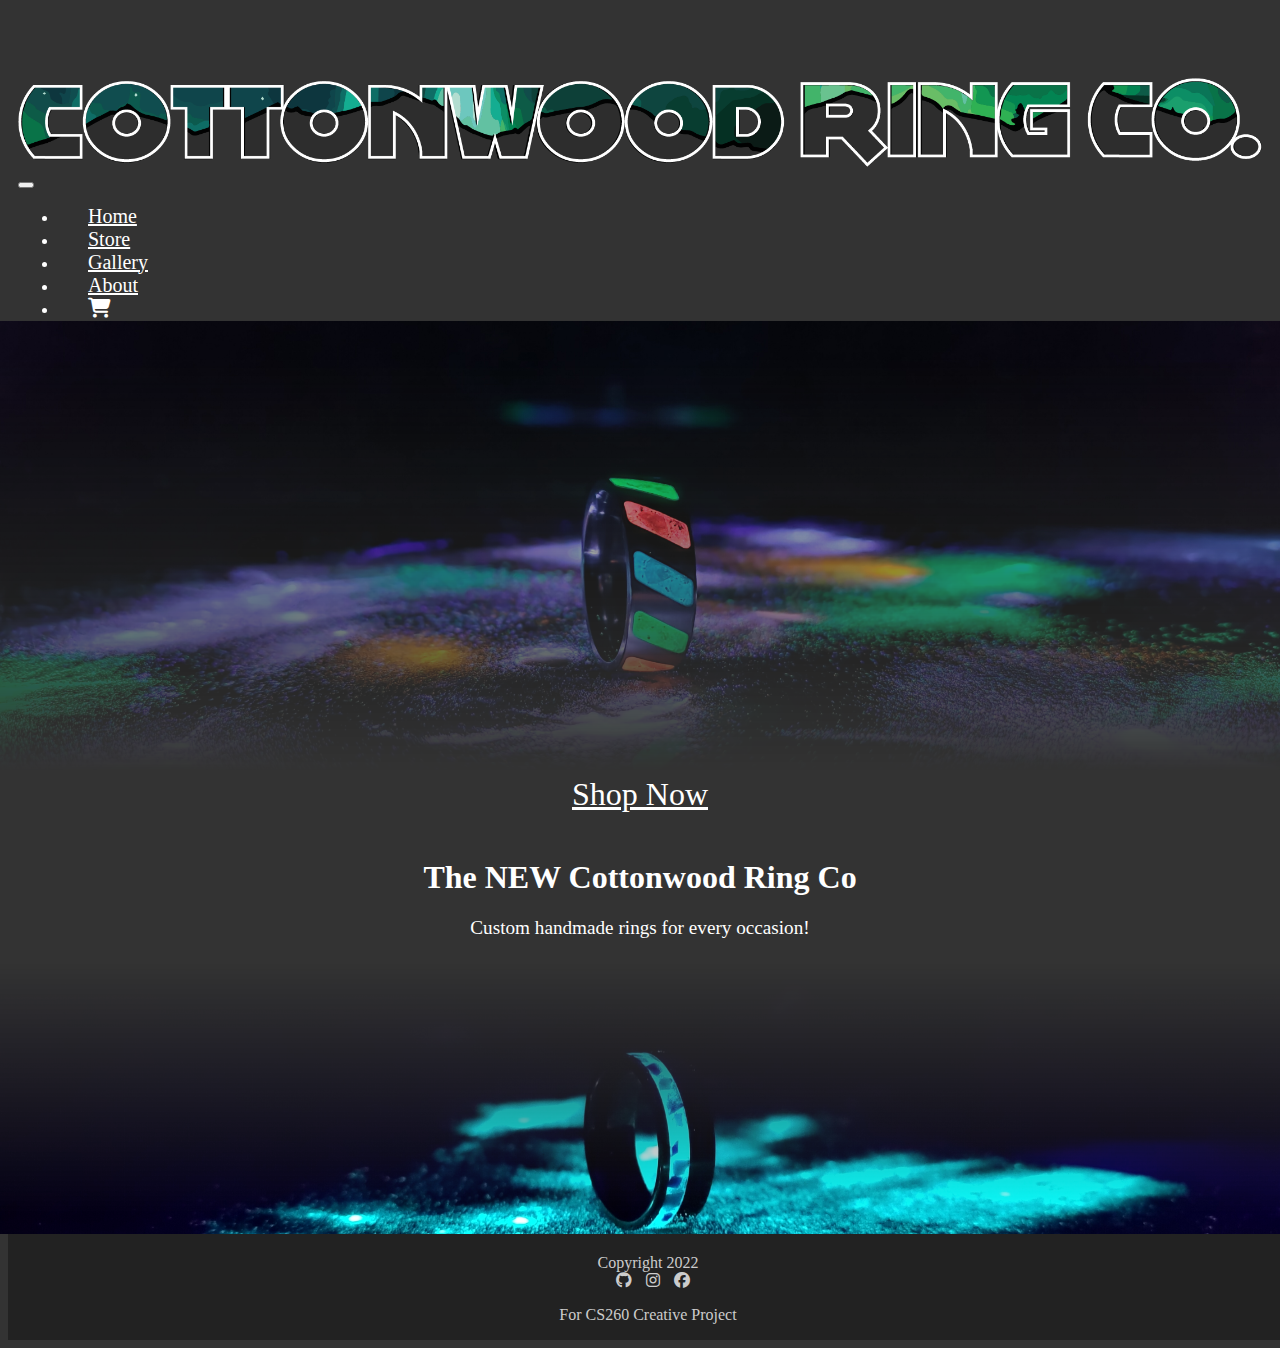
<file: index.html>
<!DOCTYPE html>
<html lang="en">

<head>
    <link rel="stylesheet" href="https://stackpath.bootstrapcdn.com/bootstrap/4.1.3/css/bootstrap.min.css" integrity="sha384-MCw98/SFnGE8fJT3GXwEOngsV7Zt27NXFoaoApmYm81iuXoPkFOJwJ8ERdknLPMO" crossorigin="anonymous">
    <link rel='stylesheet' href='https://cdnjs.cloudflare.com/ajax/libs/font-awesome/6.2.0/css/all.min.css'>
    <link rel="stylesheet" href="styles.css" />
    <meta name="viewport" content="width=device-width, initial-scale=1" />
    <title>Cottonwood Ring Co.</title>
</head>

<body>
    <div class="main">
        <nav class="navbar navbar-expand-lg navbar-dark bg-dark fixed-top justify-content-between">
            <a class="navbar-brand" href="#"><img src="images/Asset_1.png" /></a>
            <button class="navbar-toggler" type="button" data-toggle="collapse" data-target="#navbarNav" aria-controls="navbarNav" aria-expanded="false" aria-label="Toggle navigation">
                <span class="navbar-toggler-icon"></span>
            </button>
            <div class="collapse navbar-collapse" id="navbarNav">
                <ul class="navbar-nav ml-auto">
                    <li class="nav-item active">
                        <a class="nav-link" href="#">Home <span class="sr-only">(current)</span></a>
                    </li>
                    <li class="nav-item">
                        <a class="nav-link" href="store.html">Store</a>
                    </li>
                    <li class="nav-item">
                        <a class="nav-link" href="gallery.html">Gallery</a>
                    </li>
                    <li class="nav-item">
                        <a class="nav-link" href="about.html">About</a>
                    </li>
                    <li class="nav-item">
                        <a class="nav-link" href="cart.html"><i class="fa-solid fa-cart-shopping cart-icon"></i></a>
                    </li>
                </ul>
            </div>
        </nav>

        <div class="home">
            <div class="home-image-container"><img src="images/background.jpg" /></div>
            <div class="home-container">
                <a type="button" class="btn btn-info" href="store.html">Shop Now</a>
                <div class="welcome">
                    <h1>The NEW Cottonwood Ring Co</h1>
                    <p>Custom handmade rings for every occasion!</p>
                </div>
            </div>
            <div class="home-image-container2"><img src="images/2.jpg" /></div>
        </div>
    </div>

    </div>
    <script src="https://code.jquery.com/jquery-3.3.1.slim.min.js" integrity="sha384-q8i/X+965DzO0rT7abK41JStQIAqVgRVzpbzo5smXKp4YfRvH+8abtTE1Pi6jizo" crossorigin="anonymous"></script>
    <script src="https://cdnjs.cloudflare.com/ajax/libs/popper.js/1.14.3/umd/popper.min.js" integrity="sha384-ZMP7rVo3mIykV+2+9J3UJ46jBk0WLaUAdn689aCwoqbBJiSnjAK/l8WvCWPIPm49" crossorigin="anonymous"></script>
    <script src="https://stackpath.bootstrapcdn.com/bootstrap/4.1.3/js/bootstrap.min.js" integrity="sha384-ChfqqxuZUCnJSK3+MXmPNIyE6ZbWh2IMqE241rYiqJxyMiZ6OW/JmZQ5stwEULTy" crossorigin="anonymous"></script>

    <footer>
        Copyright 2022<br />
        <a href="https://github.com/joshmann35/cs260-creative"><i class="fa-brands fa-github"></i></a>
        <a href="https://www.instagram.com/cottonwoodringco"><i class="fa-brands fa-instagram"></i></a>
        <a href="https://www.facebook.com/cottonwoodringco"><i class="fa-brands fa-facebook"></i></a>
        <p>For CS260 Creative Project</p>
    </footer>

</body>

</html>
</file>
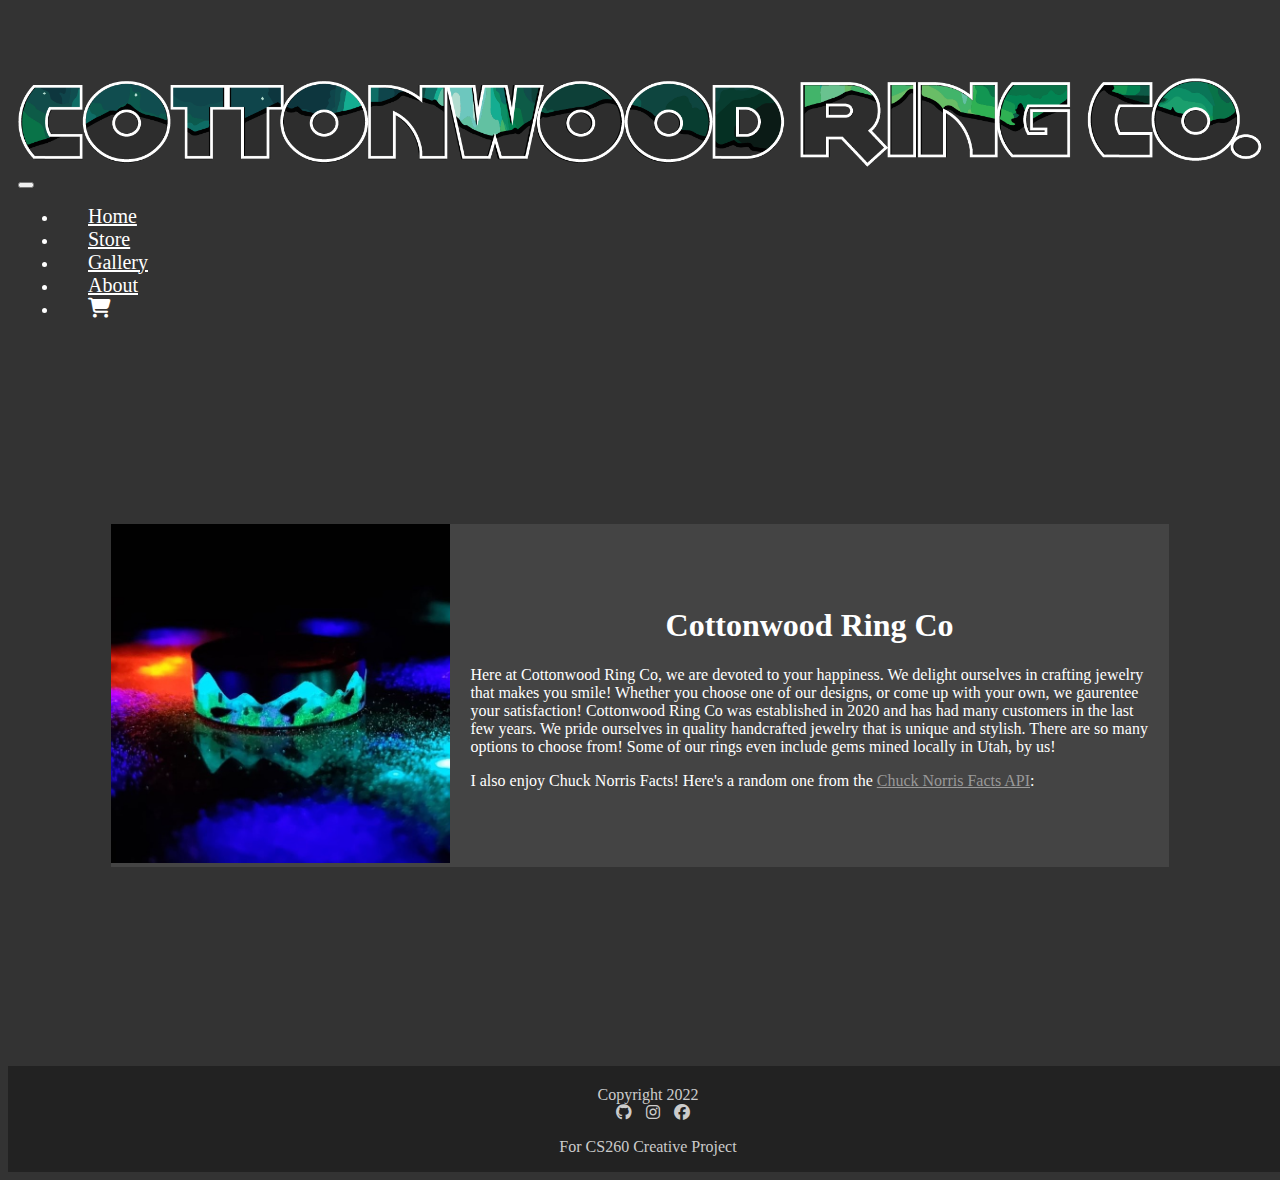
<file: about.html>
<!DOCTYPE html>
<html lang="en">

<head>
    <link rel="stylesheet" href="https://stackpath.bootstrapcdn.com/bootstrap/4.1.3/css/bootstrap.min.css" integrity="sha384-MCw98/SFnGE8fJT3GXwEOngsV7Zt27NXFoaoApmYm81iuXoPkFOJwJ8ERdknLPMO" crossorigin="anonymous">
    <link rel='stylesheet' href='https://cdnjs.cloudflare.com/ajax/libs/font-awesome/6.2.0/css/all.min.css'>
    <link rel="stylesheet" href="styles.css" />
    <meta name="viewport" content="width=device-width, initial-scale=1" />
    <title>Cottonwood Ring Co.</title>
</head>

<body>
    <div class="main">
        <nav class="navbar navbar-expand-lg navbar-dark bg-dark fixed-top justify-content-between">
            <a class="navbar-brand" href="index.html"><img src="images/Asset_1.png" /></a>
            <button class="navbar-toggler" type="button" data-toggle="collapse" data-target="#navbarNav" aria-controls="navbarNav" aria-expanded="false" aria-label="Toggle navigation">
                <span class="navbar-toggler-icon"></span>
            </button>
            <div class="collapse navbar-collapse" id="navbarNav">
                <ul class="navbar-nav ml-auto">
                    <li class="nav-item">
                        <a class="nav-link" href="index.html">Home</a>
                    </li>
                    <li class="nav-item">
                        <a class="nav-link" href="store.html">Store</a>
                    </li>
                    <li class="nav-item">
                        <a class="nav-link" href="gallery.html">Gallery</a>
                    </li>
                    <li class="nav-item active">
                        <a class="nav-link" href="#">About <span class="sr-only">(current)</span></a>
                    </li>
                    <li class="nav-item">
                        <a class="nav-link" href="cart.html"><i class="fa-solid fa-cart-shopping cart-icon"></i></a>
                    </li>
                </ul>
            </div>
        </nav>
        <div class="about-wrapper">
            <div class="about-container">
                <div class="about">
                    <h1>Cottonwood Ring Co</h1>
                    <p>Here at Cottonwood Ring Co, we are devoted to your happiness. We delight ourselves in crafting jewelry that makes you smile! 
                    Whether you choose one of our designs, or come up with your own, we gaurentee your satisfaction! 
                    Cottonwood Ring Co was established in 2020 and has had many customers in the last few years. We pride ourselves in quality handcrafted jewelry that is unique and stylish. 
                    There are so many options to choose from! Some of our rings even include gems mined locally in Utah, by us! </p>
                    <p>I also enjoy Chuck Norris Facts! Here's a random one from the <a href="https://api.chucknorris.io/">Chuck Norris Facts API</a>:<br/><p id="chucknorris"></p></p>
                </div>
                <div class="image-container"><img src="images/about.jpg" alt="Picture of Ring" /></div>
            </div>
        </div>
    </div>

    </div>
    <script src="https://code.jquery.com/jquery-3.3.1.slim.min.js" integrity="sha384-q8i/X+965DzO0rT7abK41JStQIAqVgRVzpbzo5smXKp4YfRvH+8abtTE1Pi6jizo" crossorigin="anonymous"></script>
    <script src="https://cdnjs.cloudflare.com/ajax/libs/popper.js/1.14.3/umd/popper.min.js" integrity="sha384-ZMP7rVo3mIykV+2+9J3UJ46jBk0WLaUAdn689aCwoqbBJiSnjAK/l8WvCWPIPm49" crossorigin="anonymous"></script>
    <script src="https://stackpath.bootstrapcdn.com/bootstrap/4.1.3/js/bootstrap.min.js" integrity="sha384-ChfqqxuZUCnJSK3+MXmPNIyE6ZbWh2IMqE241rYiqJxyMiZ6OW/JmZQ5stwEULTy" crossorigin="anonymous"></script>
    <script type="text/javascript" src="script2.js"></script>

    <footer>
        Copyright 2022<br />
        <a href="https://github.com/joshmann35/cs260-creative"><i class="fa-brands fa-github"></i></a>
        <a href="https://www.instagram.com/cottonwoodringco"><i class="fa-brands fa-instagram"></i></a>
        <a href="https://www.facebook.com/cottonwoodringco"><i class="fa-brands fa-facebook"></i></a>
        <p>For CS260 Creative Project</p>
    </footer>

</body>

</html>
</file>
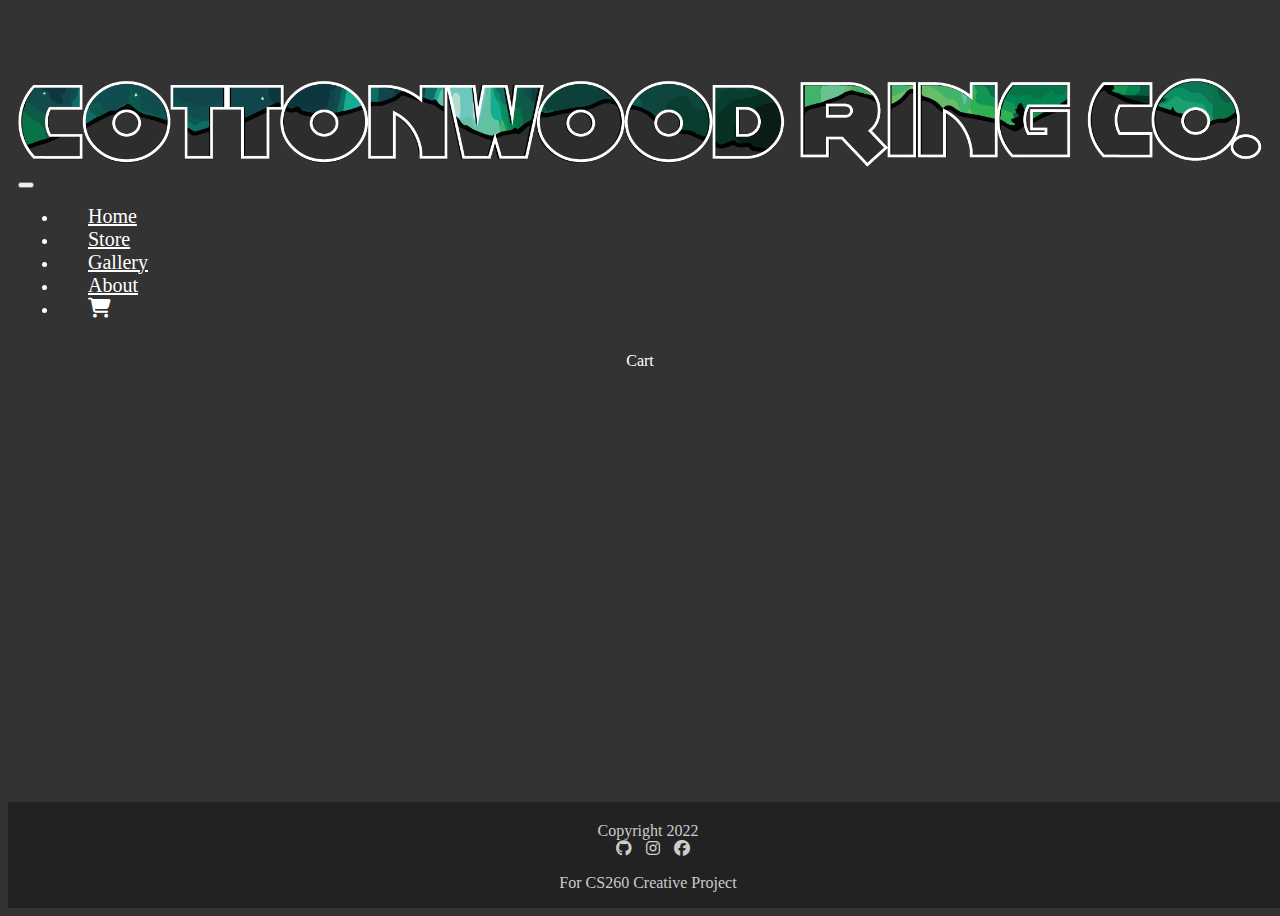
<file: cart.html>
<!DOCTYPE html>
<html lang="en">

<head>
    <link rel="stylesheet" href="https://stackpath.bootstrapcdn.com/bootstrap/4.1.3/css/bootstrap.min.css" integrity="sha384-MCw98/SFnGE8fJT3GXwEOngsV7Zt27NXFoaoApmYm81iuXoPkFOJwJ8ERdknLPMO" crossorigin="anonymous">
    <link rel='stylesheet' href='https://cdnjs.cloudflare.com/ajax/libs/font-awesome/6.2.0/css/all.min.css'>
    <link rel="stylesheet" href="styles.css" />
    <meta name="viewport" content="width=device-width, initial-scale=1" />
    <title>Cottonwood Ring Co.</title>
</head>

<body>
    <div class="main">
        <nav class="navbar navbar-expand-lg navbar-dark bg-dark fixed-top justify-content-between">
            <a class="navbar-brand" href="index.html"><img src="images/Asset_1.png" /></a>
            <button class="navbar-toggler" type="button" data-toggle="collapse" data-target="#navbarNav" aria-controls="navbarNav" aria-expanded="false" aria-label="Toggle navigation">
                <span class="navbar-toggler-icon"></span>
            </button>
            <div class="collapse navbar-collapse" id="navbarNav">
                <ul class="navbar-nav ml-auto">
                    <li class="nav-item">
                        <a class="nav-link" href="index.html">Home</a>
                    </li>
                    <li class="nav-item">
                        <a class="nav-link" href="store.html">Store</a>
                    </li>
                    <li class="nav-item">
                        <a class="nav-link" href="gallery.html">Gallery</a>
                    </li>
                    <li class="nav-item">
                        <a class="nav-link" href="about.html">About</a>
                    </li>
                    <li class="nav-item active">
                        <a class="nav-link" href="#"><i class="fa-solid fa-cart-shopping cart-icon"></i> <span class="sr-only">(current)</span></a>
                    </li>
                </ul>
            </div>
        </nav>

        <div class="cart">
            <p>
                Cart
            </p>
        </div>
    </div>

    </div>
    <script src="https://code.jquery.com/jquery-3.3.1.slim.min.js" integrity="sha384-q8i/X+965DzO0rT7abK41JStQIAqVgRVzpbzo5smXKp4YfRvH+8abtTE1Pi6jizo" crossorigin="anonymous"></script>
    <script src="https://cdnjs.cloudflare.com/ajax/libs/popper.js/1.14.3/umd/popper.min.js" integrity="sha384-ZMP7rVo3mIykV+2+9J3UJ46jBk0WLaUAdn689aCwoqbBJiSnjAK/l8WvCWPIPm49" crossorigin="anonymous"></script>
    <script src="https://stackpath.bootstrapcdn.com/bootstrap/4.1.3/js/bootstrap.min.js" integrity="sha384-ChfqqxuZUCnJSK3+MXmPNIyE6ZbWh2IMqE241rYiqJxyMiZ6OW/JmZQ5stwEULTy" crossorigin="anonymous"></script>

    <footer>
        Copyright 2022<br />
        <a href="https://github.com/joshmann35/cs260-creative"><i class="fa-brands fa-github"></i></a>
        <a href="https://www.instagram.com/cottonwoodringco"><i class="fa-brands fa-instagram"></i></a>
        <a href="https://www.facebook.com/cottonwoodringco"><i class="fa-brands fa-facebook"></i></a>
        <p>For CS260 Creative Project</p>
    </footer>

</body>

</html>
</file>
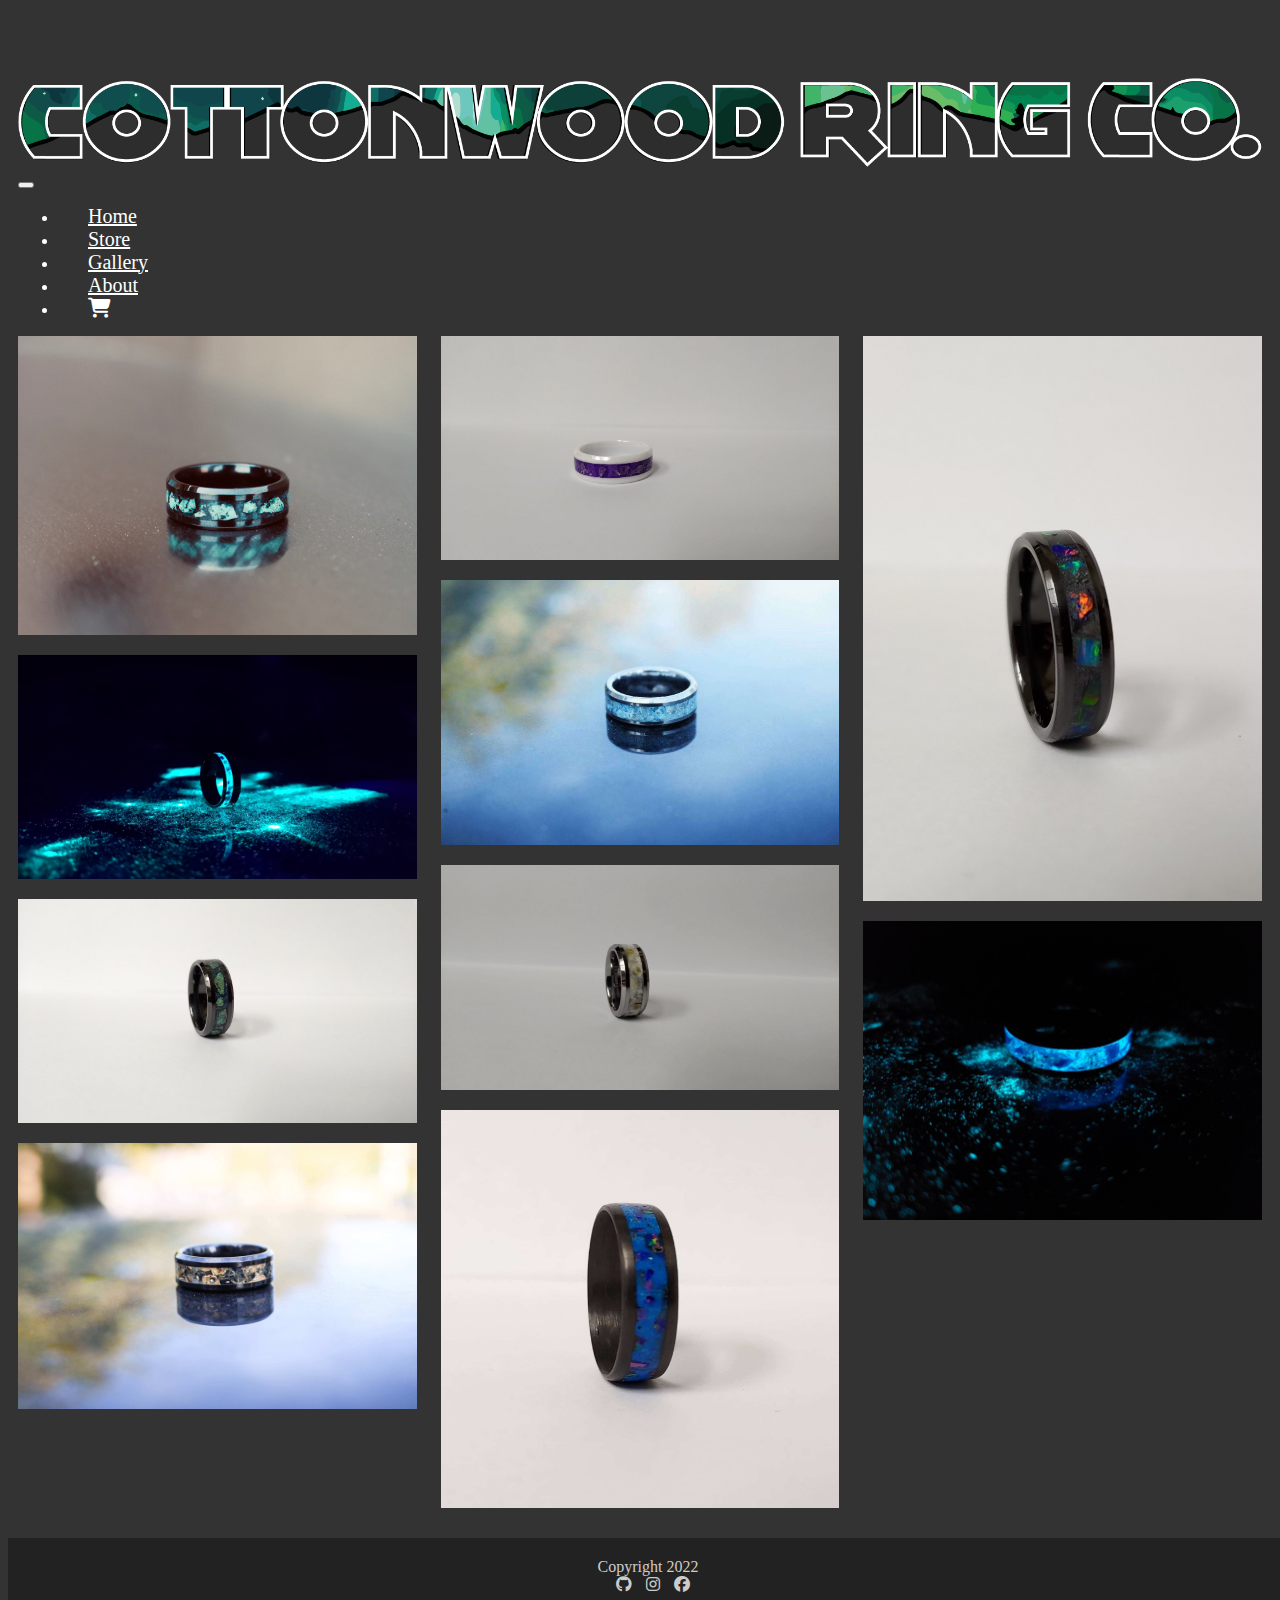
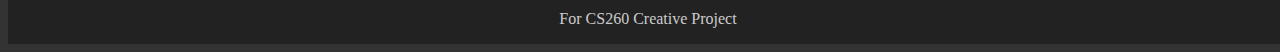
<file: gallery.html>
<!DOCTYPE html>
<html lang="en">

<head>
    <link rel="stylesheet" href="https://stackpath.bootstrapcdn.com/bootstrap/4.1.3/css/bootstrap.min.css" integrity="sha384-MCw98/SFnGE8fJT3GXwEOngsV7Zt27NXFoaoApmYm81iuXoPkFOJwJ8ERdknLPMO" crossorigin="anonymous">
    <link rel='stylesheet' href='https://cdnjs.cloudflare.com/ajax/libs/font-awesome/6.2.0/css/all.min.css'>
    <link rel="stylesheet" href="styles.css" />
    <meta name="viewport" content="width=device-width, initial-scale=1" />
    <title>Cottonwood Ring Co.</title>
</head>

<body>
    <div class="main">
        <nav class="navbar navbar-expand-lg navbar-dark bg-dark fixed-top justify-content-between">
            <a class="navbar-brand" href="index.html"><img src="images/Asset_1.png" /></a>
            <button class="navbar-toggler" type="button" data-toggle="collapse" data-target="#navbarNav" aria-controls="navbarNav" aria-expanded="false" aria-label="Toggle navigation">
                <span class="navbar-toggler-icon"></span>
            </button>
            <div class="collapse navbar-collapse" id="navbarNav">
                <ul class="navbar-nav ml-auto">
                    <li class="nav-item">
                        <a class="nav-link" href="index.html">Home</a>
                    </li>
                    <li class="nav-item">
                        <a class="nav-link" href="store.html">Store</a>
                    </li>
                    <li class="nav-item active">
                        <a class="nav-link" href="#">Gallery <span class="sr-only">(current)</span></a>
                    </li>
                    <li class="nav-item">
                        <a class="nav-link" href="about.html">About</a>
                    </li>
                    <li class="nav-item">
                        <a class="nav-link" href="cart.html"><i class="fa-solid fa-cart-shopping cart-icon"></i></a>
                    </li>
                </ul>
            </div>
        </nav>

        <div class="gallery">
            <div class="image-container"><img src="images/1.jpeg" alt="Picture of Rings" /></div>
            <div class="image-container"><img src="images/2.jpg" alt="Picture of Rings" /></div>
            <div class="image-container"><img src="images/3.jpg" alt="Picture of Rings" /></div>
            <div class="image-container"><img src="images/4.jpg" alt="Picture of Rings" /></div>
            <div class="image-container"><img src="images/5.jpg" alt="Picture of Rings" /></div>
            <div class="image-container"><img src="images/6.jpg" alt="Picture of Rings" /></div>
            <div class="image-container"><img src="images/7.jpg" alt="Picture of Rings" /></div>
            <div class="image-container"><img src="images/8.jpg" alt="Picture of Rings" /></div>
            <div class="image-container"><img src="images/9.jpg" alt="Picture of Rings" /></div>
            <div class="image-container"><img src="images/10.jpg" alt="Picture of Rings" /></div>
        </div>
    </div>

    </div>
    <script src="https://code.jquery.com/jquery-3.3.1.slim.min.js" integrity="sha384-q8i/X+965DzO0rT7abK41JStQIAqVgRVzpbzo5smXKp4YfRvH+8abtTE1Pi6jizo" crossorigin="anonymous"></script>
    <script src="https://cdnjs.cloudflare.com/ajax/libs/popper.js/1.14.3/umd/popper.min.js" integrity="sha384-ZMP7rVo3mIykV+2+9J3UJ46jBk0WLaUAdn689aCwoqbBJiSnjAK/l8WvCWPIPm49" crossorigin="anonymous"></script>
    <script src="https://stackpath.bootstrapcdn.com/bootstrap/4.1.3/js/bootstrap.min.js" integrity="sha384-ChfqqxuZUCnJSK3+MXmPNIyE6ZbWh2IMqE241rYiqJxyMiZ6OW/JmZQ5stwEULTy" crossorigin="anonymous"></script>

    <footer>
        Copyright 2022<br />
        <a href="https://github.com/joshmann35/cs260-creative"><i class="fa-brands fa-github"></i></a>
        <a href="https://www.instagram.com/cottonwoodringco"><i class="fa-brands fa-instagram"></i></a>
        <a href="https://www.facebook.com/cottonwoodringco"><i class="fa-brands fa-facebook"></i></a>
        <p>For CS260 Creative Project</p>
    </footer>

</body>

</html>
</file>
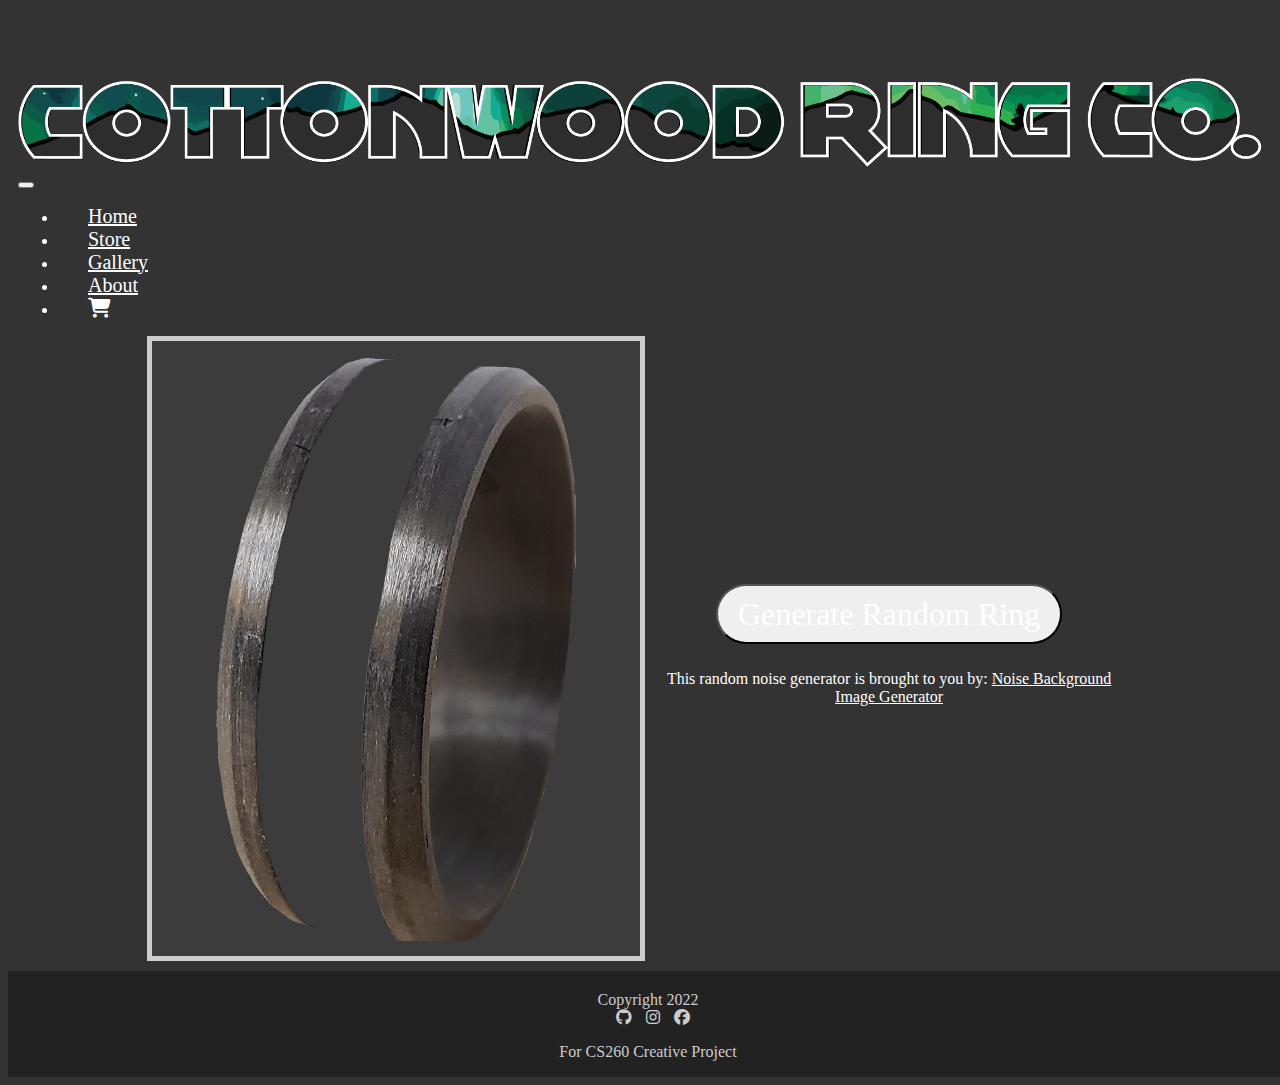
<file: product.html>
<!DOCTYPE html>
<html lang="en">

<head>
    <link rel="stylesheet" href="https://stackpath.bootstrapcdn.com/bootstrap/4.1.3/css/bootstrap.min.css" integrity="sha384-MCw98/SFnGE8fJT3GXwEOngsV7Zt27NXFoaoApmYm81iuXoPkFOJwJ8ERdknLPMO" crossorigin="anonymous">
    <link rel='stylesheet' href='https://cdnjs.cloudflare.com/ajax/libs/font-awesome/6.2.0/css/all.min.css'>
    <link rel="stylesheet" href="styles.css" />
    <meta name="viewport" content="width=device-width, initial-scale=1" />
    <title>Cottonwood Ring Co.</title>
</head>

<body>
    <div class="main">
        <nav class="navbar navbar-expand-lg navbar-dark bg-dark fixed-top justify-content-between">
            <a class="navbar-brand" href="index.html"><img src="images/Asset_1.png" /></a>
            <button class="navbar-toggler" type="button" data-toggle="collapse" data-target="#navbarNav" aria-controls="navbarNav" aria-expanded="false" aria-label="Toggle navigation">
                <span class="navbar-toggler-icon"></span>
            </button>
            <div class="collapse navbar-collapse" id="navbarNav">
                <ul class="navbar-nav ml-auto">
                    <li class="nav-item">
                        <a class="nav-link" href="index.html">Home</a>
                    </li>
                    <li class="nav-item active">
                        <a class="nav-link" href="store.html">Store <span class="sr-only">(current)</span></a>
                    </li>
                    <li class="nav-item">
                        <a class="nav-link" href="gallery.html">Gallery</a>
                    </li>
                    <li class="nav-item">
                        <a class="nav-link" href="about.html">About</a>
                    </li>
                    <li class="nav-item">
                        <a class="nav-link" href="cart.html"><i class="fa-solid fa-cart-shopping cart-icon"></i></a>
                    </li>
                </ul>
            </div>
        </nav>

        <div class="product">
            <div id="custom-container">
                <div>
                    <img id="custom-ring" src="images/cf_custom.png">
                    <img id="custom-bg">
                </div>
            </div>
            <div class="details">
                <button id="gen-rand-btn" class="btn btn-info">Generate Random Ring</button>
                <p>This random noise generator is brought to you by: <a href="https://php-noise.com/">Noise Background Image Generator</a></p>
            </div>
        </div>

    </div>
    <script src="https://code.jquery.com/jquery-3.3.1.slim.min.js" integrity="sha384-q8i/X+965DzO0rT7abK41JStQIAqVgRVzpbzo5smXKp4YfRvH+8abtTE1Pi6jizo" crossorigin="anonymous"></script>
    <script src="https://cdnjs.cloudflare.com/ajax/libs/popper.js/1.14.3/umd/popper.min.js" integrity="sha384-ZMP7rVo3mIykV+2+9J3UJ46jBk0WLaUAdn689aCwoqbBJiSnjAK/l8WvCWPIPm49" crossorigin="anonymous"></script>
    <script src="https://stackpath.bootstrapcdn.com/bootstrap/4.1.3/js/bootstrap.min.js" integrity="sha384-ChfqqxuZUCnJSK3+MXmPNIyE6ZbWh2IMqE241rYiqJxyMiZ6OW/JmZQ5stwEULTy" crossorigin="anonymous"></script>

    <footer>
        Copyright 2022<br />
        <a href="https://github.com/joshmann35/cs260-creative"><i class="fa-brands fa-github"></i></a>
        <a href="https://www.instagram.com/cottonwoodringco"><i class="fa-brands fa-instagram"></i></a>
        <a href="https://www.facebook.com/cottonwoodringco"><i class="fa-brands fa-facebook"></i></a>
        <p>For CS260 Creative Project</p>
    </footer>

    <script type="text/javascript" src="script.js"></script>

</body>

</html>
</file>
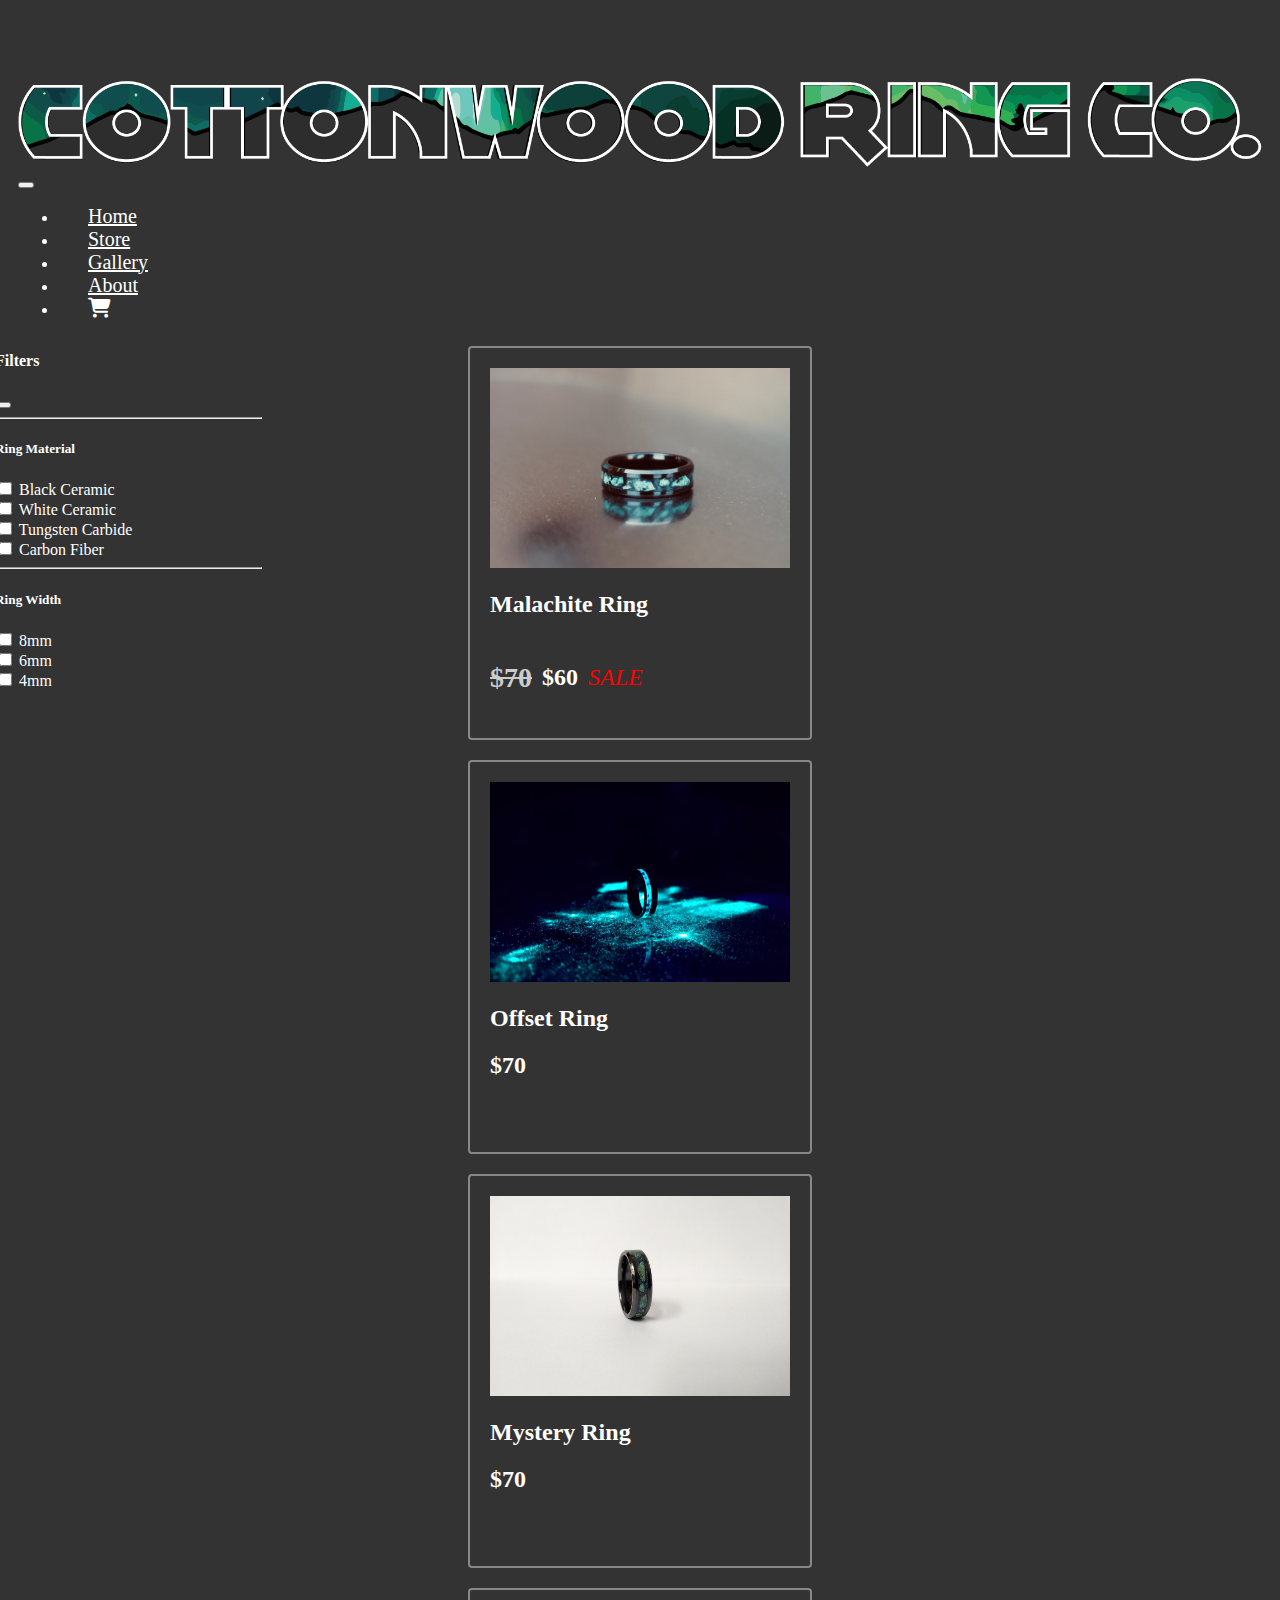
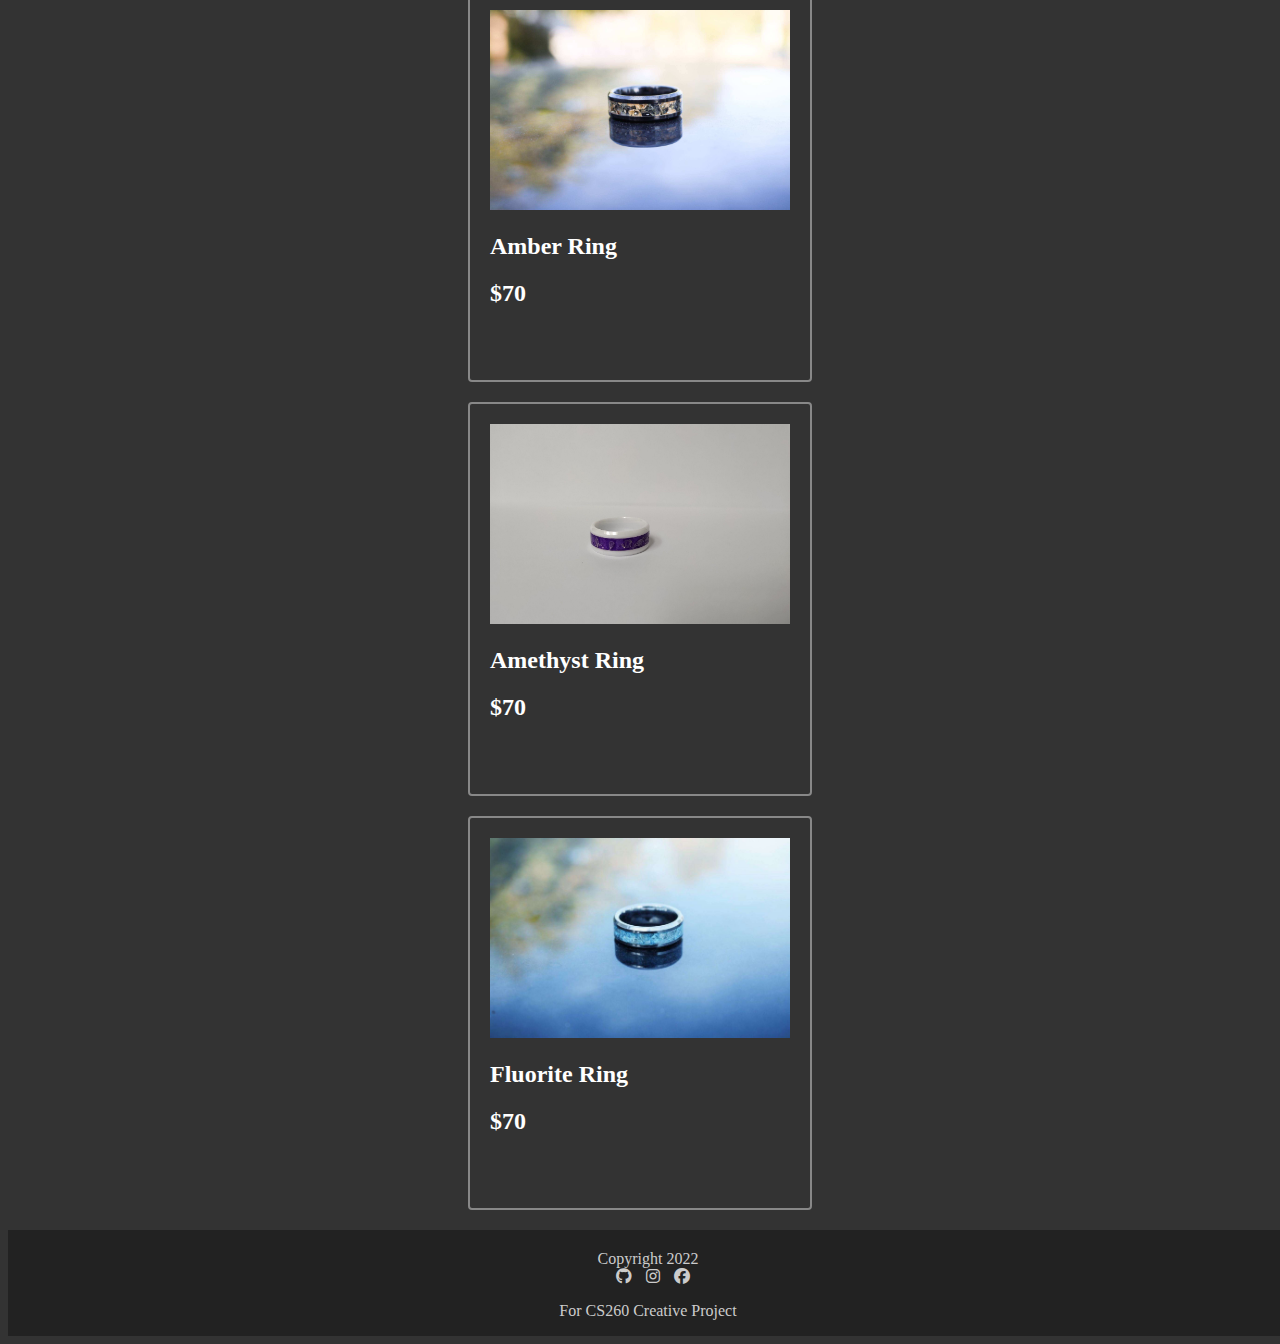
<file: store.html>
<!DOCTYPE html>
<html lang="en">

<head>
    <link rel="stylesheet" href="https://stackpath.bootstrapcdn.com/bootstrap/4.1.3/css/bootstrap.min.css" integrity="sha384-MCw98/SFnGE8fJT3GXwEOngsV7Zt27NXFoaoApmYm81iuXoPkFOJwJ8ERdknLPMO" crossorigin="anonymous">
    <link rel='stylesheet' href='https://cdnjs.cloudflare.com/ajax/libs/font-awesome/6.2.0/css/all.min.css'>
    <link rel="stylesheet" href="styles.css" />
    <meta name="viewport" content="width=device-width, initial-scale=1" />
    <title>Cottonwood Ring Co.</title>
</head>

<body>
    <div class="main">
        <nav class="navbar navbar-expand-lg navbar-dark bg-dark fixed-top justify-content-between">
            <a class="navbar-brand" href="index.html"><img src="images/Asset_1.png" /></a>
            <button class="navbar-toggler" type="button" data-toggle="collapse" data-target="#navbarNav" aria-controls="navbarNav" aria-expanded="false" aria-label="Toggle navigation">
                <span class="navbar-toggler-icon"></span>
            </button>
            <div class="collapse navbar-collapse" id="navbarNav">
                <ul class="navbar-nav ml-auto">
                    <li class="nav-item">
                        <a class="nav-link" href="index.html">Home</a>
                    </li>
                    <li class="nav-item active">
                        <a class="nav-link" href="#">Store <span class="sr-only">(current)</span></a>
                    </li>
                    <li class="nav-item">
                        <a class="nav-link" href="gallery.html">Gallery</a>
                    </li>
                    <li class="nav-item">
                        <a class="nav-link" href="about.html">About</a>
                    </li>
                    <li class="nav-item">
                        <a class="nav-link" href="cart.html"><i class="fa-solid fa-cart-shopping cart-icon"></i></a>
                    </li>
                </ul>
            </div>
        </nav>

        <div class="store">
            <div class="sidebar">
                <nav class="navbar navbar-expand-lg navbar-dark bg-dark">
                    <h4>Filters</h4>
                    <button class="navbar-toggler" type="button" data-toggle="collapse" data-target="#filterBar" aria-controls="filterBar" aria-expanded="false" aria-label="Toggle filters">
                        <span class="navbar-toggler-icon"></span>
                    </button>
                    <div class="collapse navbar-collapse" id="filterBar">
                        <div class="sidebar-content">
                            <hr>
                            <h5>Ring Material</h5>
                            <div><input type="checkbox"> Black Ceramic</input></div>
                            <div><input type="checkbox"> White Ceramic</input></div>
                            <div><input type="checkbox"> Tungsten Carbide</input></div>
                            <div><input type="checkbox"> Carbon Fiber</input></div>
                            <hr>
                            <h5>Ring Width</h5>
                            <div><input type="checkbox"> 8mm</input></div>
                            <div><input type="checkbox"> 6mm</input></div>
                            <div><input type="checkbox"> 4mm</input></div>
                        </div>
                    </div>
                </nav>

                <!--<nav class="navbar navbar-dark bg-dark">-->
                <!--    <button class="navbar-toggler" type="button" data-toggle="collapse" data-target=".sidebar-content" aria-controls="navbarToggleExternalContent" aria-expanded="true" aria-label="Toggle Filters">-->
                <!--        <span class="navbar-toggler-icon"></span>-->
                <!--    </button>-->
                <!--</nav>-->
            </div>
            <div class="shop-grid">
                <div class="shop-item">
                    <a href="product.html">
                        <img src="images/1.jpeg">
                        <h2>Malachite Ring</h2>
                        <div class="sale">
                            <h2 class="old-sale-price">$70</h2>
                            <h2 class="sale-price"> $60</h2>
                            <h2 class="sale-text">SALE</h2>
                        </div>
                    </a>
                </div>
                <div class="shop-item">
                    <a href="product.html">
                        <img src="images/2.jpg">
                        <h2>Offset Ring</h2>
                        <h2>$70</h2>
                    </a>
                </div>
                <div class="shop-item">
                    <a href="product.html">
                        <img src="images/3.jpg">
                        <h2>Mystery Ring</h2>
                        <h2>$70</h2>
                    </a>
                </div>
                <div class="shop-item">
                    <a href="product.html">
                        <img src="images/4.jpg">
                        <h2>Amber Ring</h2>
                        <h2>$70</h2>
                    </a>
                </div>
                <div class="shop-item">
                    <a href="product.html">
                        <img src="images/5.jpg">
                        <h2>Amethyst Ring</h2>
                        <h2>$70</h2>
                    </a>
                </div>
                <div class="shop-item">
                    <a href="product.html">
                        <img src="images/6.jpg">
                        <h2>Fluorite Ring</h2>
                        <h2>$70</h2>
                    </a>
                </div>
            </div>
            <div class="sidebar"></div>
        </div>

    </div>
    <script src="https://code.jquery.com/jquery-3.3.1.slim.min.js" integrity="sha384-q8i/X+965DzO0rT7abK41JStQIAqVgRVzpbzo5smXKp4YfRvH+8abtTE1Pi6jizo" crossorigin="anonymous"></script>
    <script src="https://cdnjs.cloudflare.com/ajax/libs/popper.js/1.14.3/umd/popper.min.js" integrity="sha384-ZMP7rVo3mIykV+2+9J3UJ46jBk0WLaUAdn689aCwoqbBJiSnjAK/l8WvCWPIPm49" crossorigin="anonymous"></script>
    <script src="https://stackpath.bootstrapcdn.com/bootstrap/4.1.3/js/bootstrap.min.js" integrity="sha384-ChfqqxuZUCnJSK3+MXmPNIyE6ZbWh2IMqE241rYiqJxyMiZ6OW/JmZQ5stwEULTy" crossorigin="anonymous"></script>

    <footer>
        Copyright 2022<br />
        <a href="https://github.com/joshmann35/cs260-creative"><i class="fa-brands fa-github"></i></a>
        <a href="https://www.instagram.com/cottonwoodringco"><i class="fa-brands fa-instagram"></i></a>
        <a href="https://www.facebook.com/cottonwoodringco"><i class="fa-brands fa-facebook"></i></a>
        <p>For CS260 Creative Project</p>
    </footer>

</body>

</html>
</file>
<file: styles.css>
* {
    font-family: segoe ui;
    color: white;
}

h1 {
    text-align: center;
}

html {
    overflow-x: hidden;
}

body {
    background-color: #333;
    min-height: 100vh;
    display: flex;
    flex-direction: column;

}

img {
    width: 100%;
}

.bg-light {
    background-color: #FFDDDD !important;
}

.nav-item {
    padding-left: 30px !important;
}

.nav-link {
    font-size: 1.25em;
}

.navbar-brand {
    width: 400px;
    max-width: 70vw;
}

.main {
    padding: 70px 10px 0px 10px;
    height: 100%;
    flex: 1;
    display: flex;
    flex-direction: column;
    align-items: center;
}

.about-wrapper {
    display: flex;
    flex-direction: column;
    justify-content: center;
    align-items: center;
    width: 100%;
    min-height: 80vh;
    /*background-color: blue;*/
}

.about-container {
    display: flex;
    flex-direction: column;
    align-items: center;
    background-color: #444;
    padding: 0px;
}

.about {
    padding: 20px;
}

.about a {
    color: #999999;
}

.gallery {
    column-gap: 1.5em;
    column-count: 1;
}

.gallery .image-container {
    display: inline-block;
    width: 100%;
    margin: 0 0 1em;
}

.home {
    display: flex;
    flex-direction: column;
    align-items: center;
    text-align: center;
}

.home-image-container {
    left: 0;
    height: 50vh;
    width: 100vw;
    overflow: hidden;
    margin-top: -15px;
}

.home-image-container img {
    height: 100%;
    min-width: 100vw;
    object-fit: cover;
    -webkit-mask-image: linear-gradient(180deg, rgba(255, 255, 255, 1) 7%, rgba(255, 255, 255, 0) 100%);
}

.home-image-container2 {
    left: 0;
    height: 30vh;
    width: 100vw;
    overflow: hidden;
    margin-top: -15px;
    margin-bottom: -10px;
}

.home-image-container2 img {
    height: 100%;
    min-width: 100vw;
    object-fit: cover;
    -webkit-mask-image: linear-gradient(0deg, rgba(255, 255, 255, 1) 7%, rgba(255, 255, 255, 0) 100%);
}

.btn-info {
    font-size: 2em;
    border-radius: 50px;
    padding: 5px 20px;
}

.home-container {
    display: flex;
    flex-direction: column;
    align-items: center;
}

.store {
    display: flex;
    flex-direction: column;
    width: 100vw;
    height: 100%;
}

.store .sidebar {
    padding: 20px;
    /*background-color: blue;*/
    flex: 1;
    display: flex;
    flex-direction: column;
    align-items: start;
}

.sidebar .navbar {
    width: 100vw;
    margin-top: -25px;
    margin-left: -25px;
    background-color: #333 !important;
}

.store .shop-grid {
    flex: 2.5;
    display: flex;
    flex-direction: row;
    flex-wrap: wrap;
    justify-content: center;
    /*background-color: red;*/
}

.shop-item {
    height: 350px;
    width: 300px;
    overflow: hidden;
    padding: 20px;
    border: solid 2px #888;
    border-radius: 4px;
    margin: 10px;
}

.shop-item a {
    color: white;
    text-decoration: none;
}

.shop-item img {
    height: 200px;
}

.shop-item:hover {
    transform: scale(1.01);
}

.sale {
    display: flex;
    flex-direction: row;
    align-items: center;
}

.old-sale-price {
    font-size: 1.75em;
    text-decoration: line-through;
    color: #CCC;
}

.sale-price {
    margin-left: 10px;
}

.sale-text {
    font-weight: normal;
    margin-left: 10px;
    color: red;
    font-style: italic;

}


footer {
    padding-top: 20px;
    margin-top: 10px;
    width: 100vw;
    height: auto;
    background-color: #222;
    text-align: center;
    color: #CCC;
}

footer i,
footer p {
    color: #CCC;
}

.welcome {
    padding: 20px;
    width: 100%;
    color: white;
}

.welcome p {
    font-size: 1.2em
}


footer a {
    margin-left: 10px;
    color: #555555;
}

#custom-container {
    border: solid 5px #CCC; 
    padding: 15px;
    background-color: #3c3c3c;
    flex: 1;
    max-width: 95vw;
}

#custom-container div {
    overflow: hidden; 
    position: relative; 
    height: 122vw; 
    width: 75vw;
    margin: auto;
}

#custom-ring {
    position: absolute; 
}

#custom-bg {
    display: block;
    height: 100%;
    width: 100%;
    object-fit: fill; 
    z-index: -1;
    padding: 1px;
}

.product {
    display: flex;
    flex-direction: column;
    justify-content: center;
    align-items: center;
}

.details {
    margin: 15px;
    flex: 1;
    text-align: center;
}

#gen-rand-btn {
    margin: 10px;
    height: 60px;
}

#chucknorris {
    text-align: center;
}

@media only screen and (min-width: 1000px) {
    .about-container {
        flex-direction: row-reverse;
        max-width: 85%;
    }

    .about-container .image-container {
        flex: 1;
    }

    .about {
        flex: 2;
    }

    .gallery {
        column-count: 3;
    }

    .store {
        flex-direction: row;
    }

    .home-container {
        flex-direction: column;
    }

    .home-container .image-container {
        width: 80%;
        padding: 10px;
    }

    .sidebar .navbar {
        width: 100%;
        flex-direction: column !important;
    }

    .image-link {
        width: 30%;
        margin-left: 10px;
    }

    .image-link-container {
        flex-direction: row;
        justify-content: center;
    }
    
    #custom-container div {
        width: 40vh;
        height: 65vh;
    }
    
    .product {
        flex-direction: row;
    }
}
</file>
